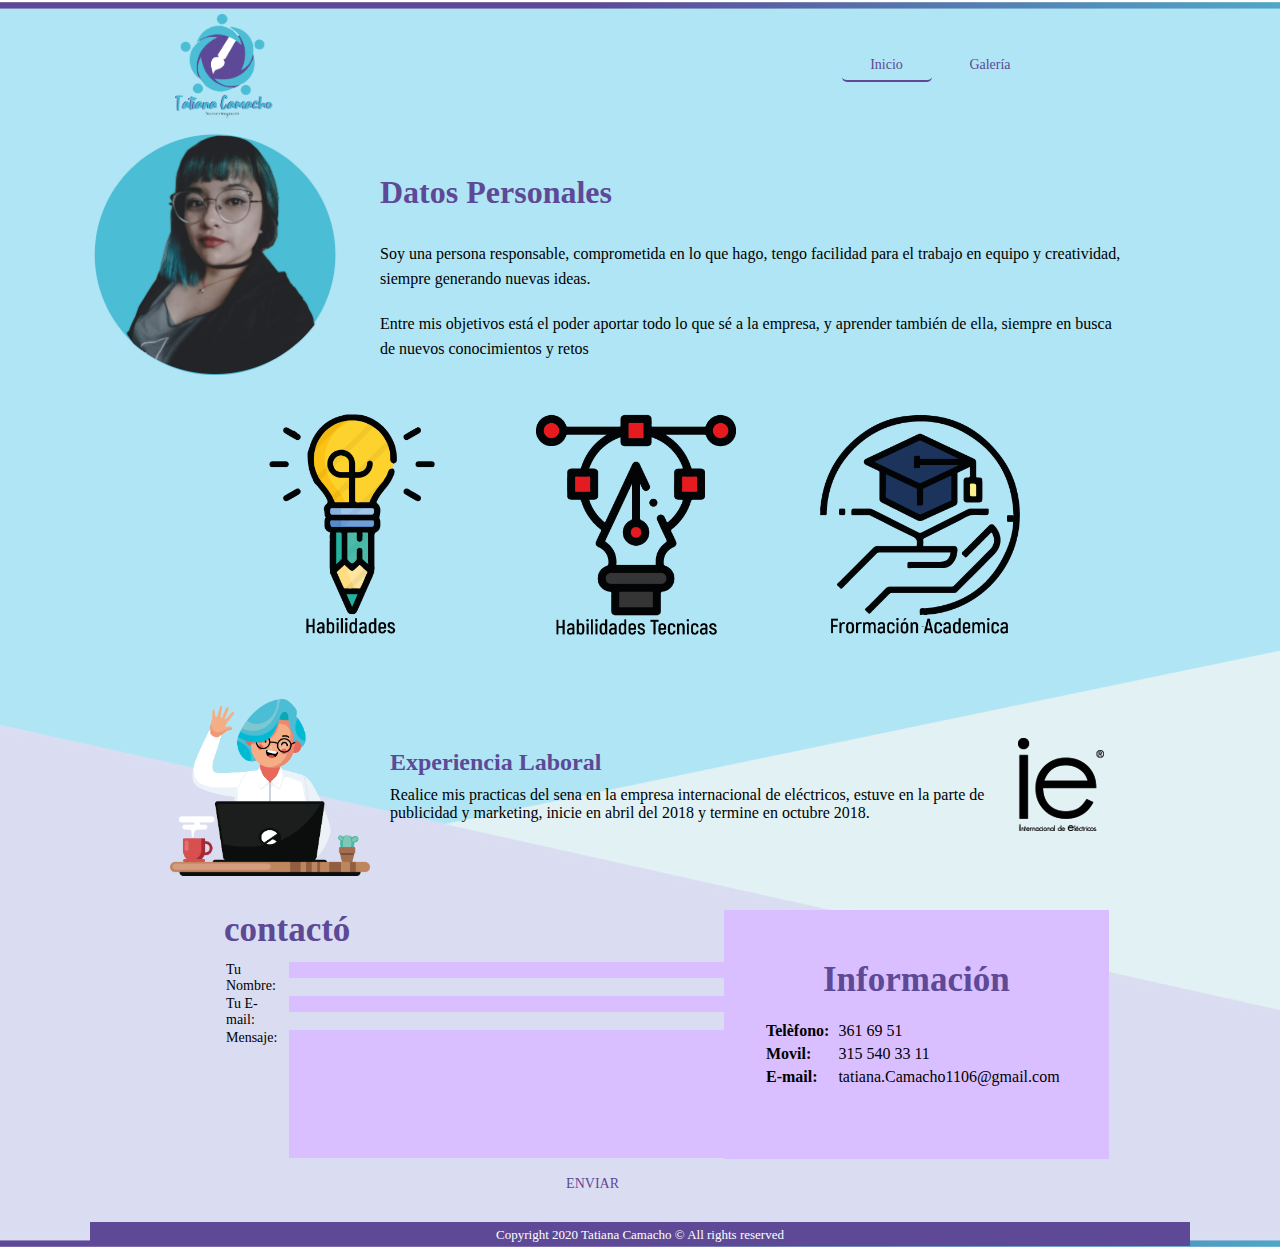
<file: index.html>
<!doctype html>
<html>
<head>
<meta charset="utf-8">
<title>Portafolio Web ♥</title>
	<link rel="stylesheet" type="text/css" href="Estilos.css">
</head>

<body>
	<header>
		<img src="images/Tatiana.Camacho.png" alt="logo">
	<nav>
    <ul>
		<li class="activo"><a href="index.html">Inicio</a></li>  
        <li><a href="galeria.html">Galería</a></li>
    </ul>
    </nav>
	
	</header>
	<main>
		<article id="banner">
			<div id="imagen">
				<figure id="tati"><img src="images/Foto perfil.png" alt="yolo"></figure>
			</div>
			<div id="parrafos">
				<h1><strong>Datos Personales</strong></h1>
				<p>
					Soy una persona responsable, comprometida en lo que hago, tengo facilidad para el trabajo en equipo y creatividad, siempre generando nuevas ideas.
				</p>
				<p>
					Entre mis objetivos está el poder aportar todo lo que sé a la empresa, y aprender también de ella, siempre en busca de nuevos conocimientos y retos
				</p>
			</div>
		</article>
		<article id="botones">
			<ul>
				<li><figure><a href="habilidades.html"><img src="images/Habilidades1.png" alt="primero"></a></figure></li>
				<li><figure><a href="tecnicas.html"><img src="images/Habilidades.png" alt="segundo"></a></figure></li>
				<li><figure><a href="academico.html"><img src="images/Formacion.png" alt="tercero"></a></figure></li>
			</ul>
		</article>
		
		<article id="laboral">
			<div id="blue">
				<figure id="tati2"><img src="images/Laboral.png" alt="yolo"></figure>
			</div>
			<div id="parrafo2">
				<h2><strong>Experiencia Laboral</strong></h2>
				<p>Realice mis practicas del sena en la empresa internacional de eléctricos, estuve en la parte de publicidad y marketing, inicie en abril del 2018 y termine en octubre 2018.</p>
			</div>
			<div id="trabajo">
				<figure id="tati3"><img src="images/logo-ieR.png" alt=":v"></figure>
			</div>
		</article>
	</main>
	<footer>
		<div id="foot">
		<div id="izquierda1">
        	<h2>contactó</h2>
            <table>
            <tr><td>Tu Nombre:</td><td><input type="text" name="Nombre" size="66" maxlength="15"></td></tr>
            <tr><td>Tu E-mail:</td><td><input type="email" name="Email" size="66" maxlength="20"></td></tr>
            <tr><td>Mensaje:</td><td><textarea name="Comentarios" cols="65" rows="8"></textarea></td></tr>
            </table>
            <div id="href"><a href="#">ENVIAR</a></div>
         </div>
         <div id="derecha">
           <h2>Información</h2>
           <table>
           		<tr><td><strong>Telèfono:</strong></td><td>361 69 51</td></tr>
                <tr><td><strong>Movil:</strong></td><td>315 540 33 11</td></tr>
                <tr><td><strong>E-mail:</strong></td><td>tatiana.Camacho1106@gmail.com</td></tr>
           </table>
		</div>
		</div>
   		<p>Copyright 2020 Tatiana Camacho © All rights reserved</p>
    </footer>
</body>
</html>
</file>
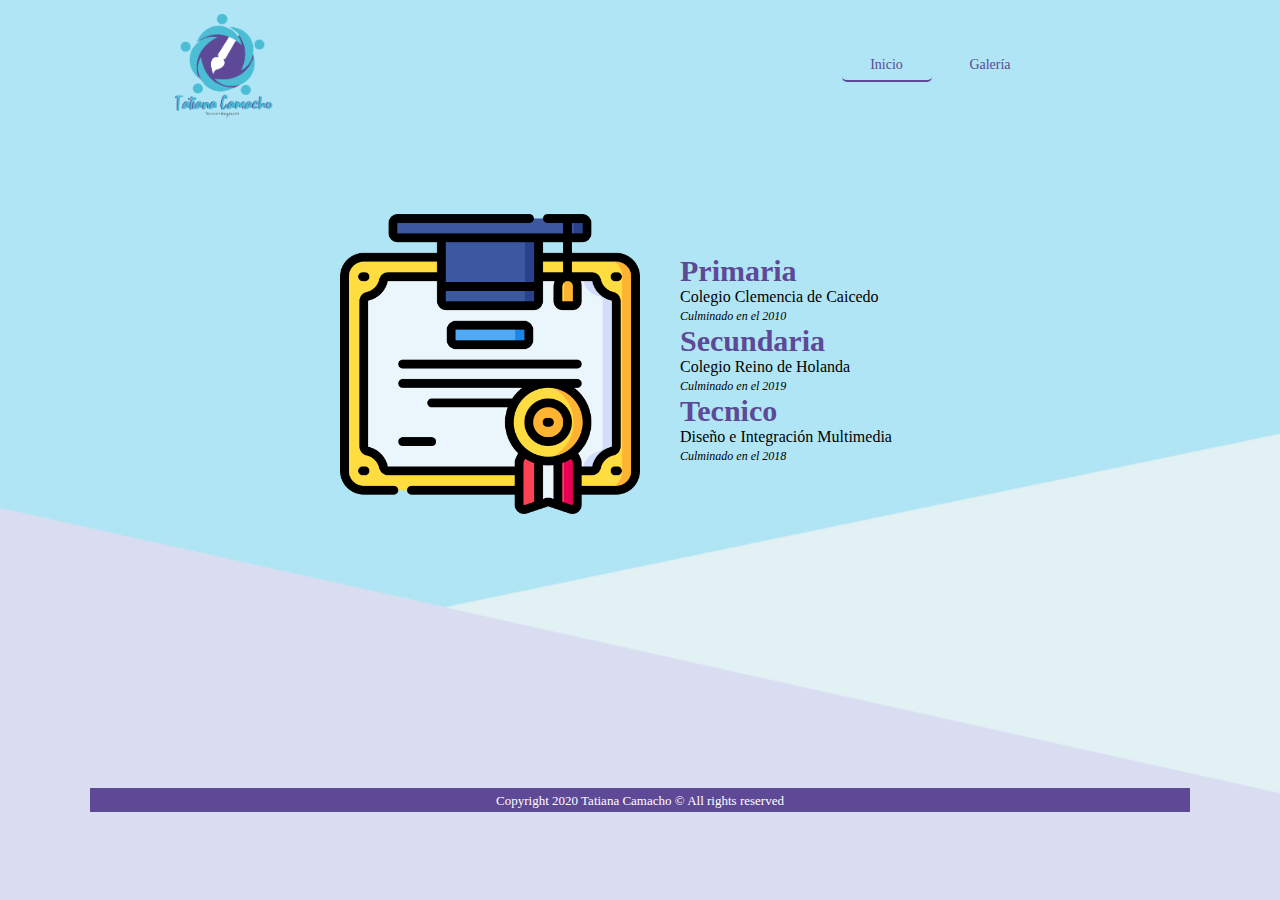
<file: academico.html>
<!doctype html>
<html>
<head>
<meta charset="utf-8">
<title>Formacin acadèmica</title>
<link rel="stylesheet" type="text/css" href="estilosacademico.css">
</head>

<body>
<header>
		<img src="images/Tatiana.Camacho.png" alt="logo">
	<nav>
    <ul>
        <li class="activo"><a href="index.html">Inicio</a></li>
        <li><a href="galeria.html">Galería</a></li>
    </ul>
    </nav>
	
	</header>
	
	<main>
		<section>
			<article>
				<figure id="img"><img src="images/certificado.png" alt="icono"></figure>
				<div id="texto">
					<h2><strong>Primaria</strong></h2>
					<p>Colegio Clemencia de Caicedo</p>
					<i>Culminado en el 2010</i>
					<h2><strong>Secundaria</strong></h2>
					<p>Colegio Reino de Holanda</p>
					<i>Culminado en el 2019</i>
					<h2><strong>Tecnico</strong></h2>
					<p>Diseño e Integración Multimedia</p>
					<i>Culminado en el 2018</i>
				</div>
			</article>
		</section>
	</main>
	<footer>
		<p>Copyright 2020 Tatiana Camacho © All rights reserved</p>
	</footer>
</body>
</html>
</file>
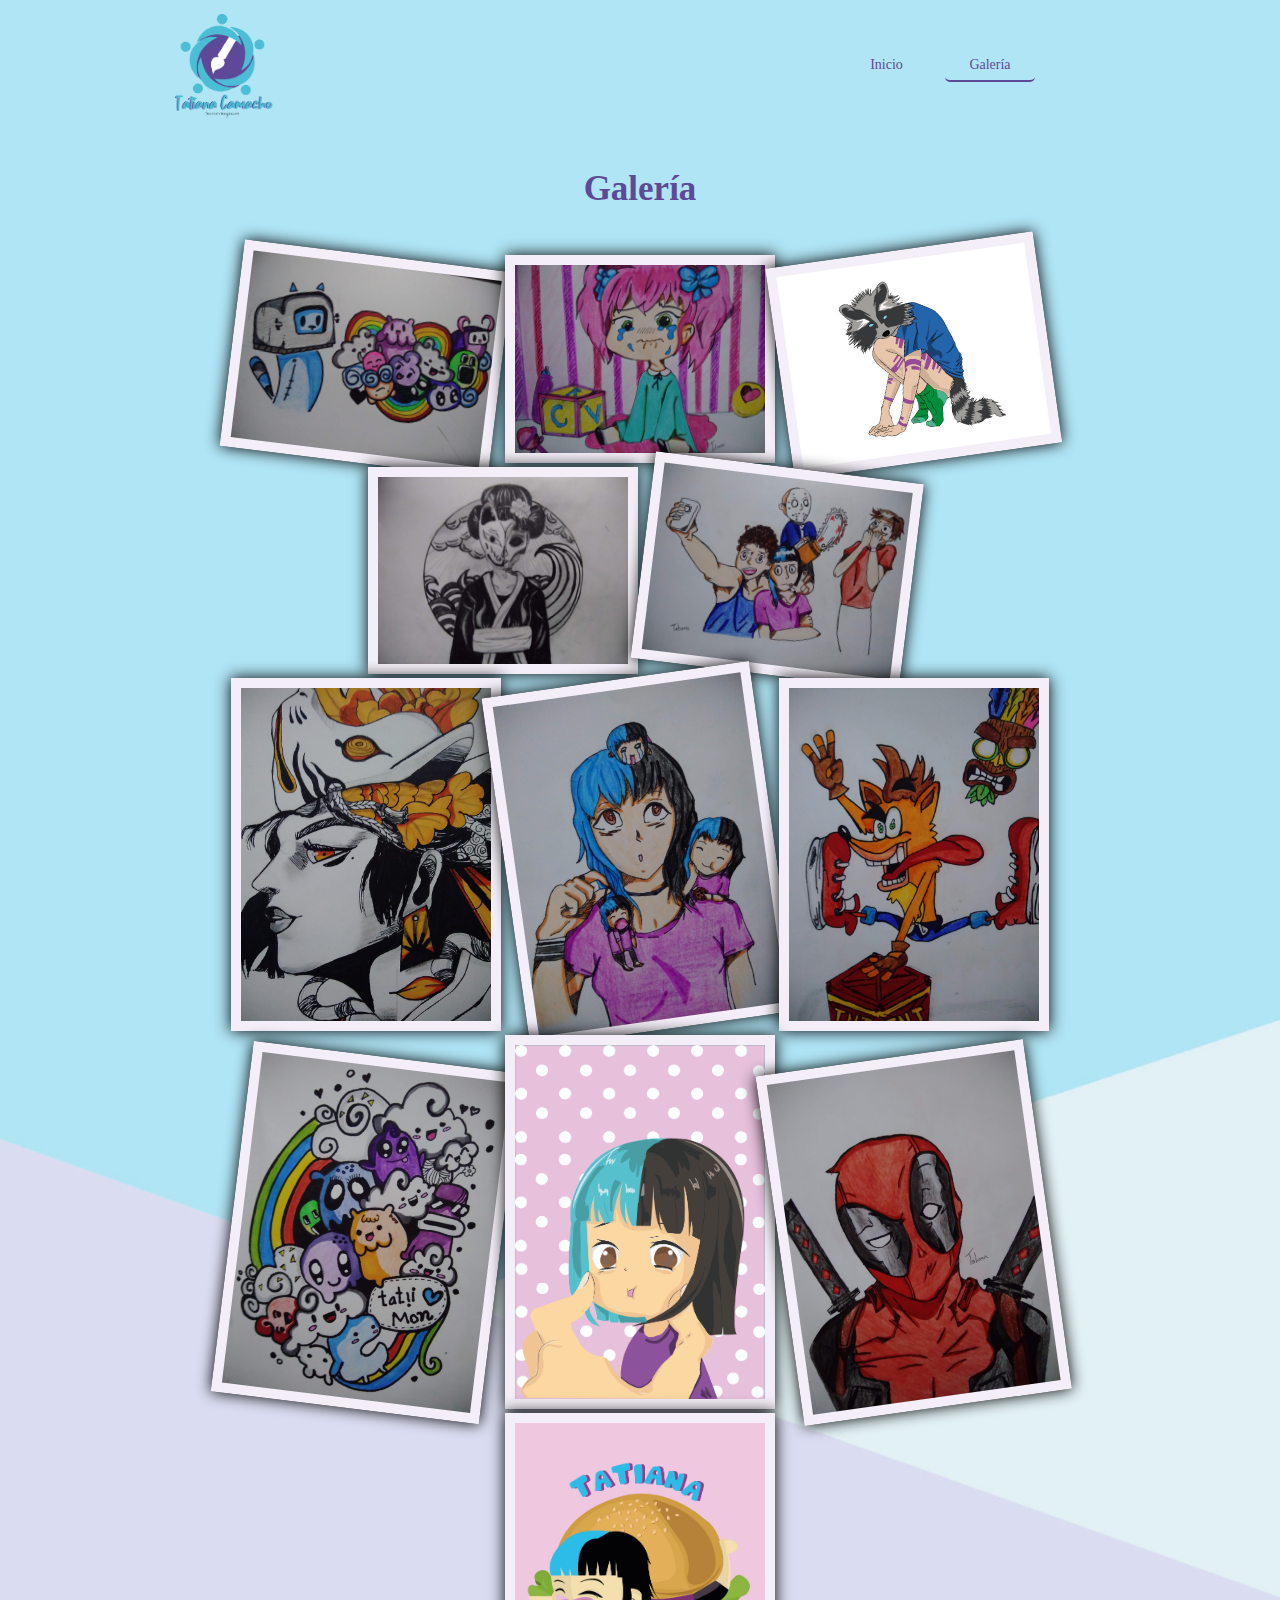
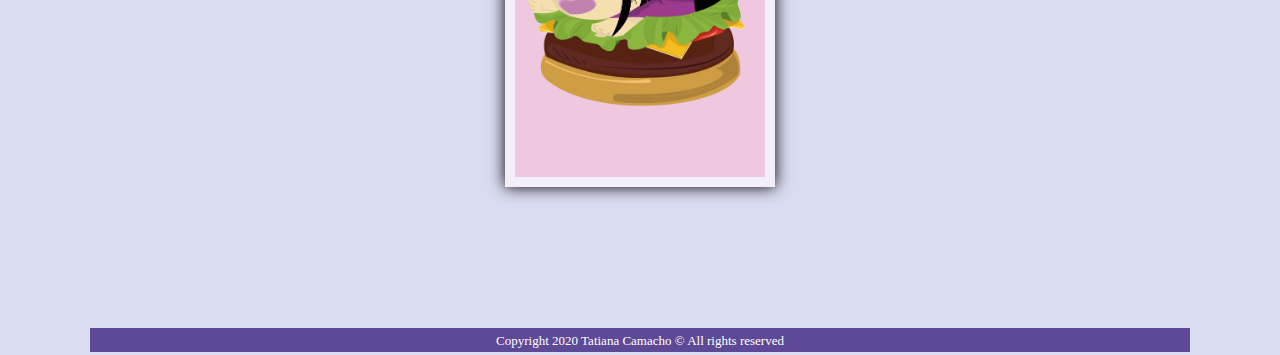
<file: galeria.html>
<!doctype html>
<html>
<head>
<meta charset="utf-8">
<title>Galería</title>
<link rel="stylesheet" type="text/css" href="estilosgaleria.css">
</head>

<body>
 <header>
		<img src="images/Tatiana.Camacho.png" alt="logo">
	<nav>
    <ul>
        <li><a href="index.html">Inicio</a></li>
        <li class="activo"><a href="#">Galería</a></li>
    </ul>
    </nav>
	
	</header>
	<main>
		<section>
        	<h2>Galería</h2>
			<article>
                <ul id="tecnicas">
					<li><img src="images/P_20200730_193132.jpg" alt="dw"></li>
					<li><img src="images/P_20200730_192738.jpg" alt="dw"></li>
					<li><img src="images/mapache.jpg" alt="dw"></li>
					<li><img src="images/P_20200730_193011.jpg" alt="pr"></li>
					<li><img src="images/P_20200730_192835.jpg" alt="id"></li><br>
                	<li><img src="images/P_20200730_193111.jpg" alt="tati"></li>
                	<li><img src="images/P_20200730_192758.jpg" alt="ps"></li>
                	<li><img src="images/P_20200730_193103.jpg" alt="ae"></li>
                	<li><img src="images/P_20200730_193120.jpg" alt="dw"></li>
                	<li><img src="images/Ilustracion Mia Soy Yo_Mesa de trabajo 1.jpg" alt="dw"></li>
                	<li><img src="images/P_20200730_192750.jpg" alt="dw"></li>
                	<li><img src="images/tati-mon.jpg" alt="dw"></li>
                	
                </ul>
            </article>
		</section>
	</main>
	<footer>
		<p>Copyright 2020 Tatiana Camacho © All rights reserved</p>
	</footer>
</body>
</html>
</file>
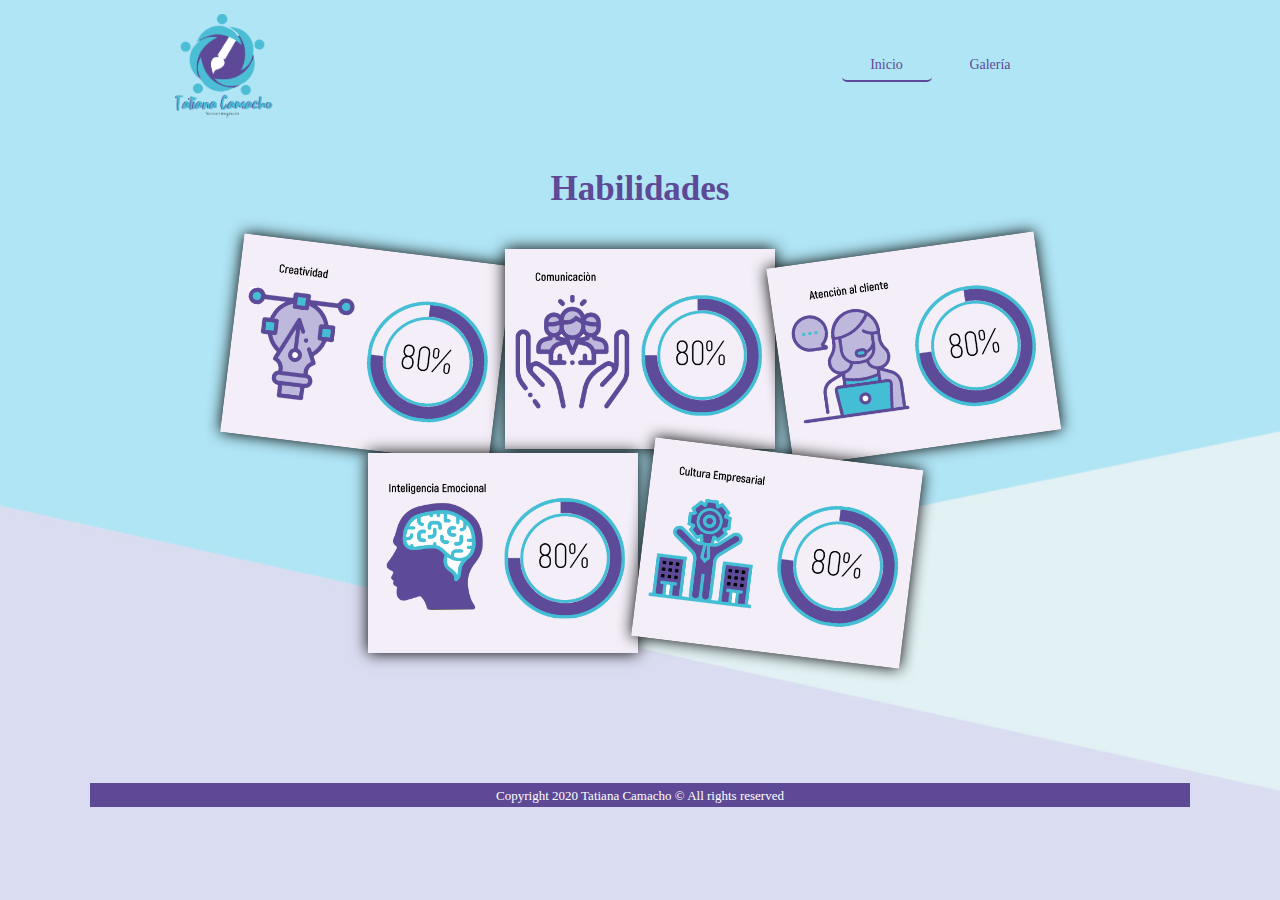
<file: habilidades.html>
<!doctype html>
<html>
<head>
<meta charset="utf-8">
<title>Habilidades</title>
<link rel="stylesheet" type="text/css" href="estiloshabilidades.css">
</head>

<body>
	<header>
		<img src="images/Tatiana.Camacho.png" alt="logo">
	<nav>
    <ul>
        <li class="activo"><a href="index.html">Inicio</a></li>
        <li><a href="galeria.html">Galería</a></li>
    </ul>
    </nav>
	
	</header>
	<main>
		<section>
        	<h2>Habilidades</h2>
			<article>
                <ul id="habilidades">
                	<li><img src="images/Creatividad.png" alt="crea"></li>
                	<li><img src="images/Comunicacion.png" alt="comun"></li>
                	<li><img src="images/atencionalcliente.png" alt="inter"></li>
                	<li><img src="images/inteligenciaemocional.png" alt="emo"></li>
                	<li><img src="images/Culturaempresarial.png" alt="presa"></li>
                </ul>
            </article>
		</section>
	</main>
	<footer>
		<p>Copyright 2020 Tatiana Camacho © All rights reserved</p>
	</footer>
</body>
</html>
</file>
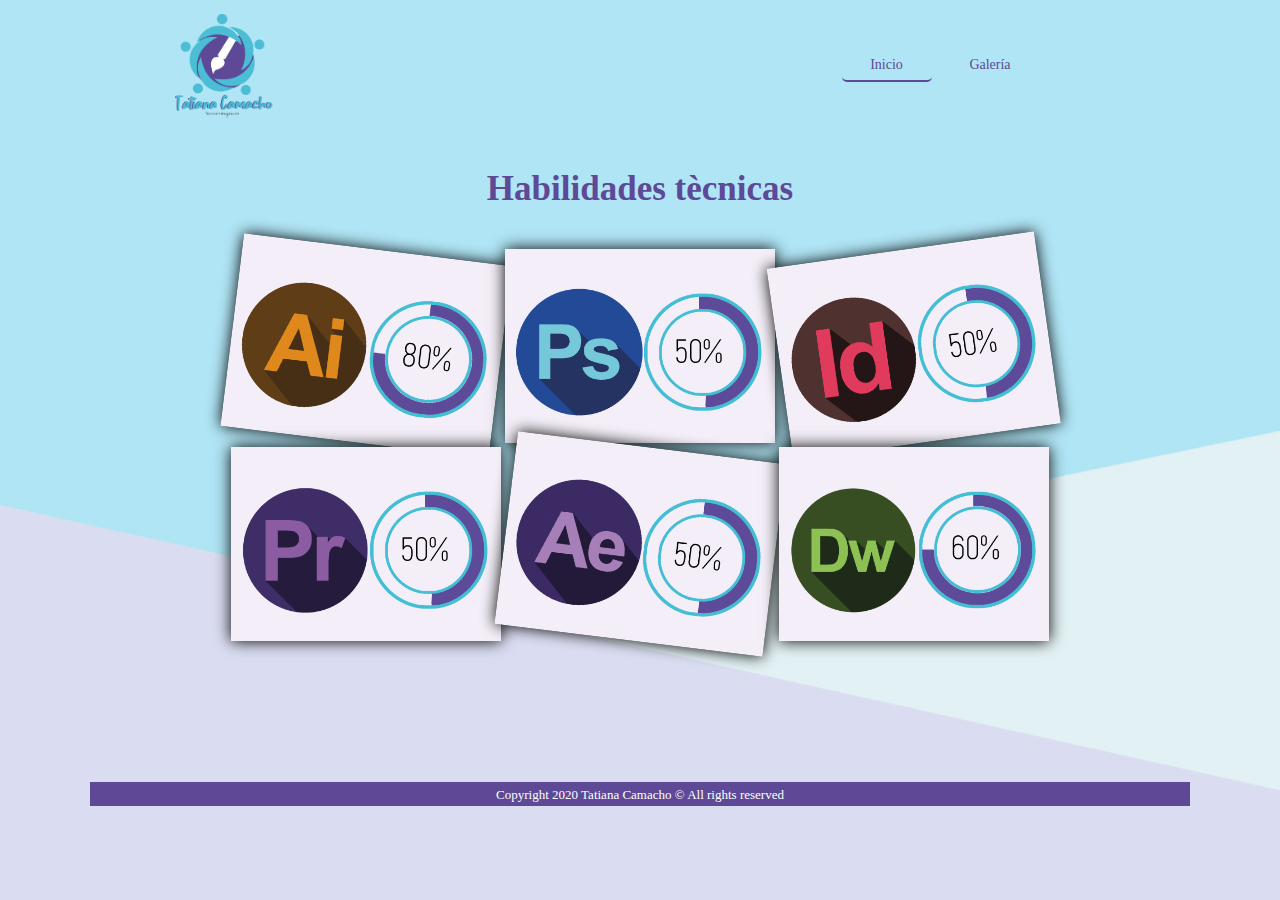
<file: tecnicas.html>
<!doctype html>
<html>
<head>
<meta charset="utf-8">
<title>Tècnicas</title>
<link rel="stylesheet" type="text/css" href="estilostecnica.css">
</head>

<body>
 <header>
		<img src="images/Tatiana.Camacho.png" alt="logo">
	<nav>
    <ul>
		<li class="activo"><a href="index.html">Inicio</a></li>
        <li><a href="galeria.html">Galería</a></li>
    </ul>
    </nav>
	
	</header>
	<main>
		<section>
        	<h2>Habilidades tècnicas</h2>
			<article>
                <ul id="tecnicas">
                	<li><img src="images/porcentajeai.png" alt="ai"></li>
                	<li><img src="images/porcentajeps.png" alt="ps"></li>
                	<li><img src="images/porcentajeid.png" alt="id"></li>
                	<li><img src="images/porcentajepr.png" alt="pr"></li>
                	<li><img src="images/porcentajeaf.png" alt="ae"></li>
                	<li><img src="images/porcientodw.png"  alt="dw"></li>
                </ul>
            </article>
		</section>
	</main>
	<footer>
		<p>Copyright 2020 Tatiana Camacho © All rights reserved</p>
	</footer>
</body>
</html>
</file>
<file: Estilos.css>
@charset "utf-8";
/* CSS Document */
* { margin: 0; padding:0; font-family: "akrobat";}
body {width: 1100px; margin: 0 auto; background-image: url(images/fondoweb.jpg); background-position: center; background-repeat: no-repeat;}
header {margin: 0 auto; position:relative;}
header img { display:inline-block; width:100px;}
header img { margin:14px 0 0 85px;}
nav { display:inline-block; font-size:14px; position:absolute; right:150px; top:0; margin-top: 50px;}
nav ul { list-style-type: none;}
nav ul li { display:inline-block; width:90px; height: 30px; text-align:center; line-height:30px; margin: 0 5px;}
nav ul li a { text-decoration:none; color:#5D4996;}
nav ul li.activo {border-bottom: #5D4996 solid 2px; border-radius: 5px;}
nav li:hover { border-bottom:#5D4996 solid 2px; border-radius: 5px;}
figure#tati {position: relative;}
figure#tati img {width: 250px;}
div#imagen {display: inline-block;}
article#banner {height: 260px;}
div#parrafos {width: 750px; display: inline-block; position: absolute; margin:40px 0 0px 40px;}
div#parrafos h1 {margin: 10px 0; color:#5D4996;}
div#parrafos p {line-height:25px; padding-top: 10px;}
article#botones {margin: 30px auto; width: 856px;}
article#botones ul {list-style-type: none;}
article#botones ul li { display:inline-block; position:relative; padding: 0 40px; }
article#botones ul li img {width:200px; transition:all 0.5s;}
article#botones ul li img:hover { transform:scale(1.15,1.15);}
figure#tati2 img {width: 200px;}
div#blue {display: inline-block; padding: 30px 20px 0 80px;}
div#parrafo2 {width:600px; display:inline-block; position:absolute; margin-top:60px;}
div#parrafo2 h2 {margin: 20px 0 10px; color:#5D4996;}
div#parrafos p {line-height: 25px; padding-top: 20px;}
div#trabajo {display: inline-block; float:right; margin: 65px 80px 0 10px;}
div#izquierda1 td{vertical-align:top; font-size: 14px; padding-right:10px;}
div#izquierda1 { width: 500px; display: inline-block; }
div#izquierda1 h2 {font-size:35px; color:#5D4996; margin-bottom:10px;}
div#izquierda1 a { font-size:14px; color:#5D4996; padding:5px 20px; text-decoration:none;}
div#izquierda1 a:hover {background:#5D4996; color: #FFFFFF; border-radius: 10px;}
div#href { position:relative; float: right; margin: 10px 85px 0 0;}
input { background:#D9BFFF; border-style:none;}
textarea { border-style:none; background:#D9BFFF;}
div#foot { width: 832px; margin:30px auto;}
div#derecha {width:550; display: inline-block; position:absolute; padding:50px 40px 68px; background-color:#D9BFFF;}
div#derecha h2{margin-bottom: 20px; font-size:35px; color:#5D4996; text-align: center;}
div#derecha td {vertical-align:top;  padding-bottom:3px; padding-right:7px;}
footer p {text-align: center; font-size: 13px; background-color:#5D4996; color: #FFFFFF; padding:5px 0 3px; margin-bottom: 3px;}
</file>
<file: estilosacademico.css>
@charset "utf-8";
/* CSS Document */
*{ margin: 0; padding:0; font-family: "akrobat";}
body {width: 1100px; margin: 0 auto; background-image: url(images/fondoweb.jpg); background-position: center; background-repeat: no-repeat;}
header {margin: 0 auto; position:relative;}
header img { display:inline-block; width:100px;}
header img { margin:14px 0 0 85px;}
nav { display:inline-block; font-size:14px; position:absolute; right:150px; top:0; margin-top: 50px;}
nav ul { list-style-type: none;}
nav ul li { display:inline-block; width:90px; height: 30px; text-align:center; line-height:30px; margin: 0 5px;}
nav ul li a { text-decoration:none; color:#5D4996;}
nav ul li.activo {border-bottom: #5D4996 solid 2px; border-radius: 5px;}
nav li:hover { border-bottom:#5D4996 solid 2px; border-radius: 5px;}
section {margin-bottom:270px;}
article { width: 600px; margin: 90px auto;}
figure {display: inline-block;}
figure img {width: 300px;}
div#texto {display: inline-block; position: absolute; margin: 40px 0 0 40px;}
div#texto h2 {color:#5D4996; font-size: 30px;}
div#texto i {font-size: 12px;}
footer p {text-align: center; font-size: 13px; background-color:#5D4996; color: #FFFFFF; padding:5px 0 3px; margin-bottom: 3px;}
</file>
<file: estilosgaleria.css>
@charset "utf-8";
/* CSS Document */
*{ margin: 0; padding:0; font-family: "akrobat";}
body {width: 1100px; margin: 0 auto; background-image: url(images/fondowebgaleria.jpg); background-position: center; background-repeat: no-repeat;}
header {margin: 0 auto; position:relative;}
header img { display:inline-block; width:100px;}
header img { margin:14px 0 0 85px;}
nav { display:inline-block; font-size:14px; position:absolute; right:150px; top:0; margin-top: 50px;}
nav ul { list-style-type: none;}
nav ul li { display:inline-block; width:90px; height: 30px; text-align:center; line-height:30px; margin: 0 5px;}
nav ul li a { text-decoration:none; color:#5D4996;}
nav ul li.activo {border-bottom: #5D4996 solid 2px; border-radius: 5px;}
nav li:hover { border-bottom:#5D4996 solid 2px; border-radius: 5px;}
article, section { margin:10px auto; width:960px; text-align:center;}
main { margin: 0 0 137px;}
ul#tecnicas { list-style-type: none; padding:0;}
ul#tecnicas li { display:inline-block; position:relative; z-index:0;}
ul#tecnicas li:hover { z-index:10;}
ul#tecnicas li img { width:250px; height:auto; padding:10px 10px; box-shadow: 0 0 15px rgba(0,0,0,1.00); background:rgba(243,238,247,1.00); transition:all 0.5s;}
ul#tecnicas li img:hover { transform: scale(1.25,1.25);}
ul#tecnicas li:nth-of-type(4n+1){ transform: rotate(7deg);}
ul#tecnicas li:nth-of-type(4n+3){ transform: rotate(-8deg);}
header, h2, h3 {color:#5D4996; font-size: 35px; margin-bottom: 40px;}
footer p {text-align: center; font-size: 13px; background-color:#5D4996; color: #FFFFFF; padding:5px 0 3px; margin-bottom: 3px;}
</file>
<file: estiloshabilidades.css>
@charset "utf-8";
/* CSS Document */
* { margin: 0; padding:0; font-family: "akrobat";}
body {width: 1100px; margin: 0 auto; background-image: url(images/fondoweb.jpg); background-position: center; background-repeat: no-repeat;}
header {margin: 0 auto; position:relative;}
header img { display:inline-block; width:100px;}
header img { margin:14px 0 0 85px;}
nav { display:inline-block; font-size:14px; position:absolute; right:150px; top:0; margin-top: 50px;}
nav ul { list-style-type: none;}
nav ul li { display:inline-block; width:90px; height: 30px; text-align:center; line-height:30px; margin: 0 5px;}
nav ul li a { text-decoration:none; color:#5D4996;}
nav ul li.activo {border-bottom: #5D4996 solid 2px; border-radius: 5px;}
nav li:hover { border-bottom:#5D4996 solid 2px; border-radius: 5px;}
article, section { margin:10px auto; width:960px; text-align:center;}
main { margin: 0 0 126px;}
ul#habilidades { list-style-type: none; padding:0;}
ul#habilidades li { display:inline-block; position:relative; z-index:0;}
ul#habilidades li:hover { z-index:10;}
ul#habilidades li img { width:250px; height:auto; padding:10px 10px 0px; box-shadow: 0 0 15px rgba(0,0,0,1.00); background:rgba(243,238,247,1.00); transition:all 0.5s;}
ul#habilidades li img:hover { transform: scale(1.25,1.25);}
ul#habilidades li:nth-of-type(4n+1){ transform: rotate(7deg);}
ul#habilidades li:nth-of-type(4n+3){ transform: rotate(-8deg);}
header, h2, h3 {color:#5D4996; font-size: 35px; margin-bottom: 40px;}
footer p {text-align: center; font-size: 13px; background-color:#5D4996; color: #FFFFFF; padding:5px 0 3px; margin-bottom: 3px;}
</file>
<file: estilostecnica.css>
@charset "utf-8";
/* CSS Document */
*{ margin: 0; padding:0; font-family: "akrobat";}
body {width: 1100px; margin: 0 auto; background-image: url(images/fondoweb.jpg); background-position: center; background-repeat: no-repeat;}
header {margin: 0 auto; position:relative;}
header img { display:inline-block; width:100px;}
header img { margin:14px 0 0 85px;}
nav { display:inline-block; font-size:14px; position:absolute; right:150px; top:0; margin-top: 50px;}
nav ul { list-style-type: none;}
nav ul li { display:inline-block; width:90px; height: 30px; text-align:center; line-height:30px; margin: 0 5px;}
nav ul li a { text-decoration:none; color:#5D4996;}
nav ul li.activo {border-bottom: #5D4996 solid 2px; border-radius: 5px;}
nav li:hover { border-bottom:#5D4996 solid 2px; border-radius: 5px;}
article, section { margin:10px auto; width:960px; text-align:center;}
main { margin: 0 0 137px;}
ul#tecnicas { list-style-type: none; padding:0;}
ul#tecnicas li { display:inline-block; position:relative; z-index:0;}
ul#tecnicas li:hover { z-index:10;}
ul#tecnicas li img { width:250px; height:auto; padding:10px 10px 0px; box-shadow: 0 0 15px rgba(0,0,0,1.00); background:rgba(243,238,247,1.00); transition:all 0.5s;}
ul#tecnicas li img:hover { transform: scale(1.25,1.25);}
ul#tecnicas li:nth-of-type(4n+1){ transform: rotate(7deg);}
ul#tecnicas li:nth-of-type(4n+3){ transform: rotate(-8deg);}
header, h2, h3 {color:#5D4996; font-size: 35px; margin-bottom: 40px;}
footer p {text-align: center; font-size: 13px; background-color:#5D4996; color: #FFFFFF; padding:5px 0 3px; margin-bottom: 3px;}
</file>
